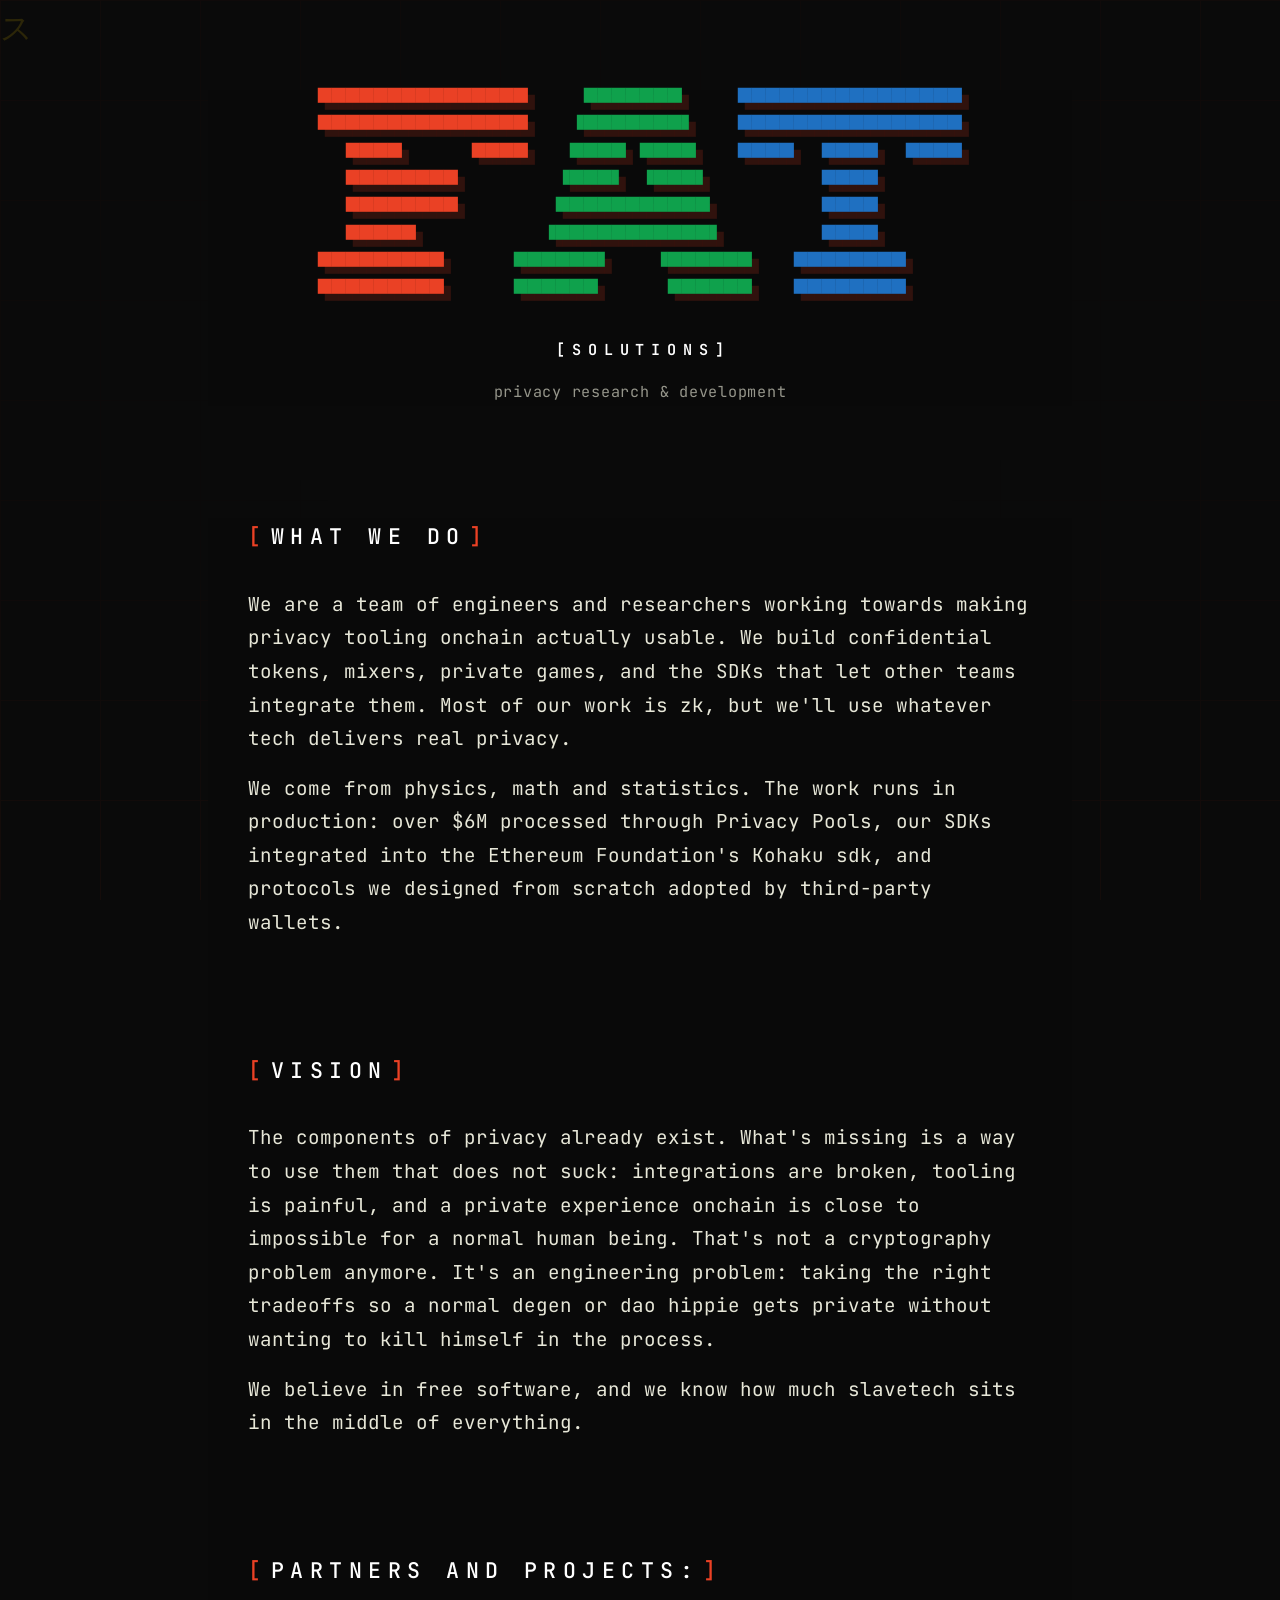
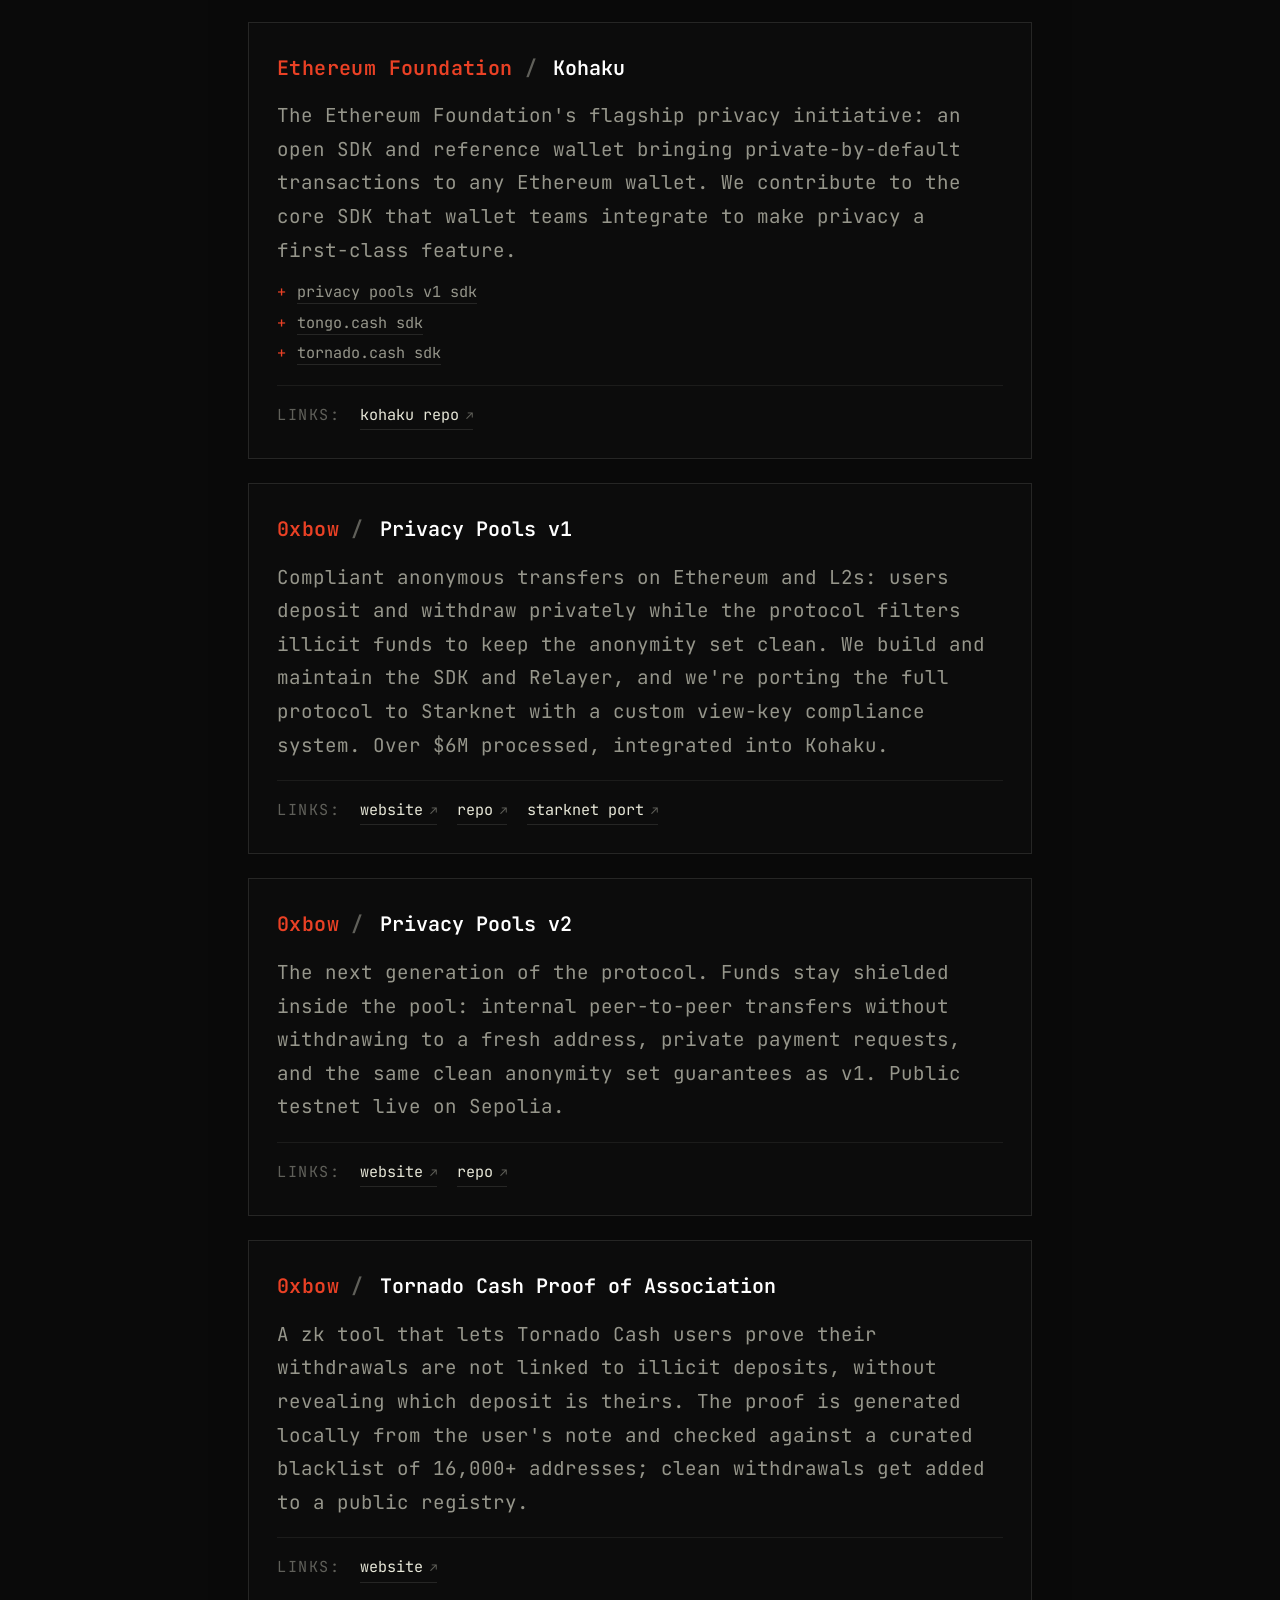
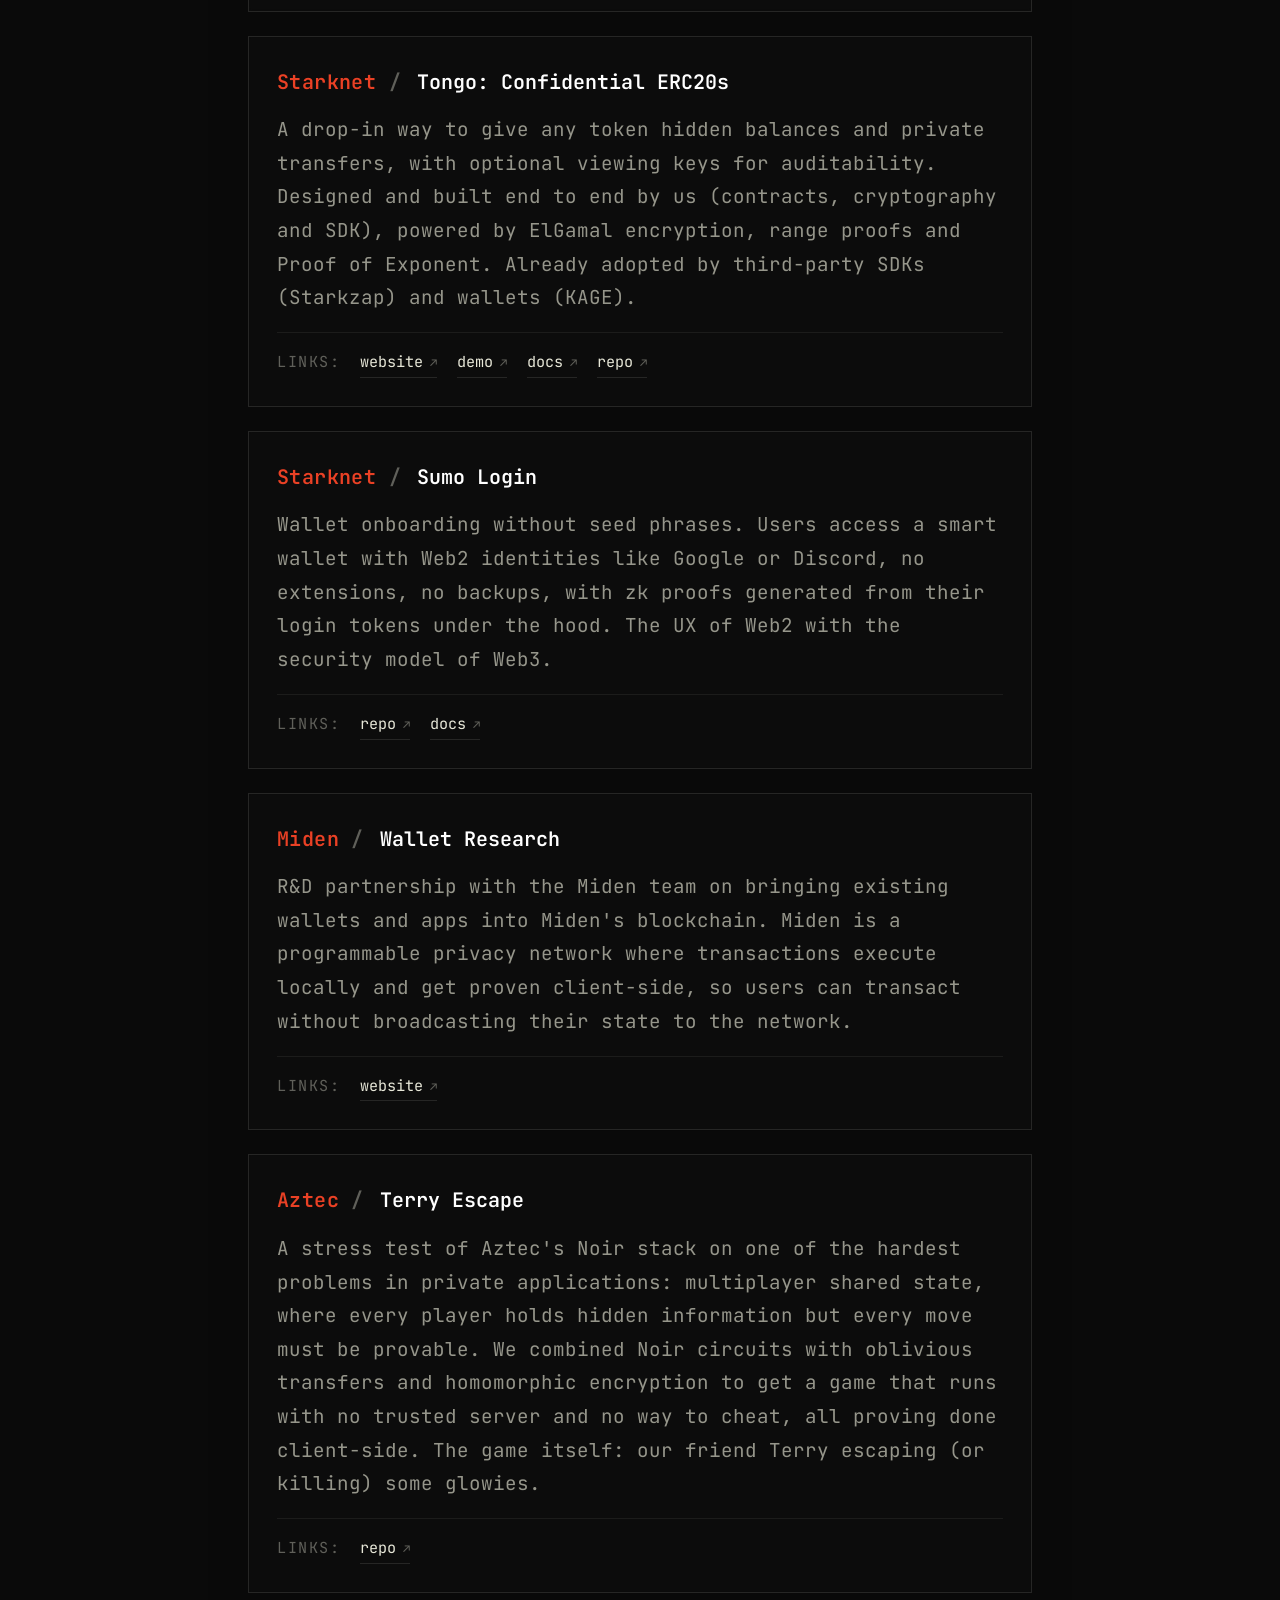
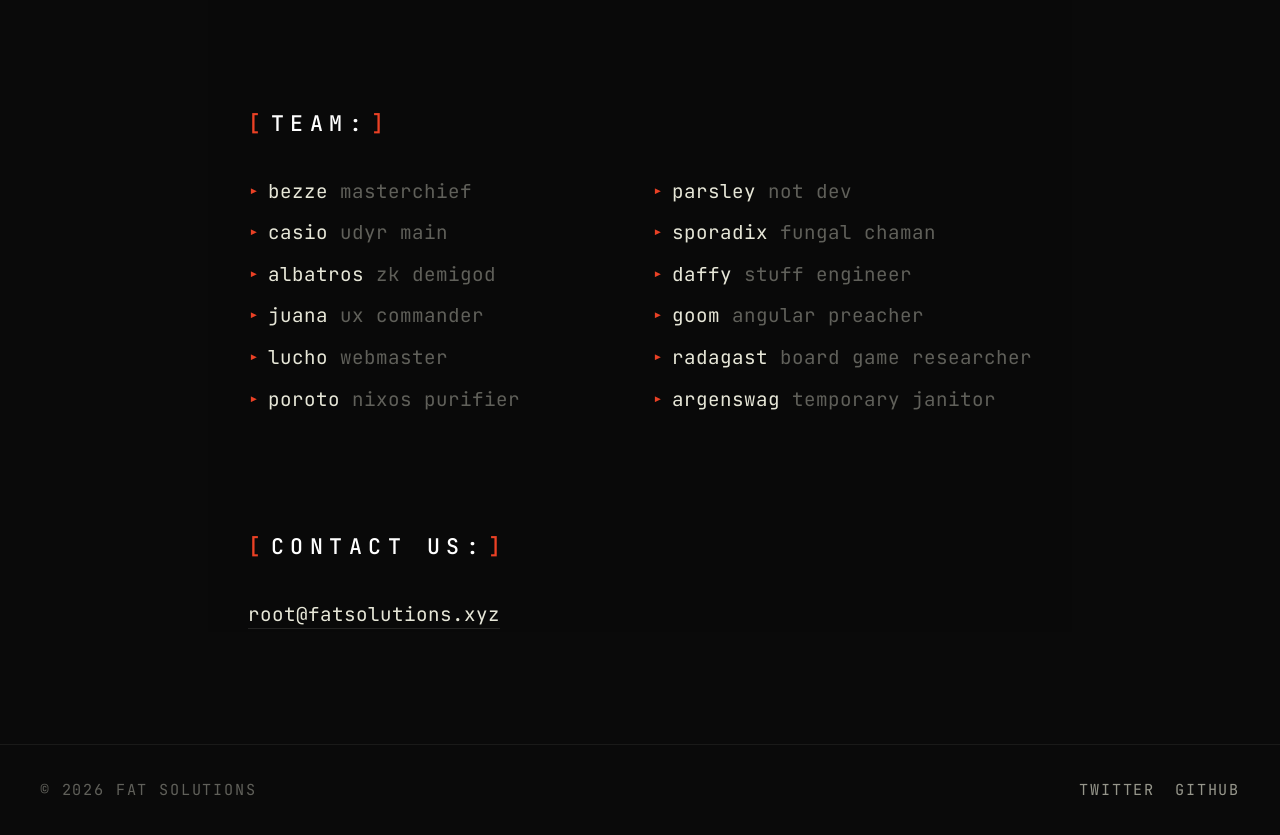
<file: index.html>
<!DOCTYPE html>
<!-- index.html is GENERATED from content.md + template.html.
     Edit content.md (text) or template.html (layout), then run: ./build.py -->
<html lang="en">
<head>
    <meta charset="UTF-8">
    <meta name="viewport" content="width=device-width, initial-scale=1.0">

    <!-- SEO Core -->
    <title>root@fatso $_</title>
    <script>
        const tabTitle = "root@fatso $_";
        let cursorVisible = true;
        setInterval(() => {
            document.title = cursorVisible ? tabTitle : tabTitle.replace(/_$/, ' ');
            cursorVisible = !cursorVisible;
        }, 500);
    </script>
    <meta name="description" content="Zero-knowledge R&amp;D team building crypto privacy that people can actually use: confidential ERC20s (Tongo), mixers, Privacy Pools, and the Tornado Cash SDK for the Ethereum Foundation&#x27;s Kohaku initiative. We write our own provers.">
    <meta name="keywords" content="zero-knowledge, zk, zk-proofs, zero-knowledge proofs, crypto privacy, blockchain privacy, privacy engineering, privacy pools, confidential transactions, confidential ERC20, Tongo, Kohaku, Tornado Cash SDK, mixers, zk provers, Sumo Login, Starknet, Aztec, Miden, Noir, Cairo, Circom, zkEVM, zk rollups, Tornado Cash, Monero, XMR, privacy coins, ElGamal encryption, homomorphic encryption, Groth16, PLONK, STARK, SNARK, zk circuits, zk security, zk audits, privacy research, crypto dev shop, blockchain development, Web3 privacy, DeFi privacy, private transfers, zero-knowledge login, account abstraction, privacy protocol development, Ethereum Foundation">
    <meta name="author" content="Fat Solutions">
    <link rel="canonical" href="https://fatsolutions.xyz">

    <!-- OpenGraph -->
    <meta property="og:title" content="Fat Solutions | Zero-Knowledge Privacy R&amp;D">
    <meta property="og:description" content="We build crypto privacy that people can actually use: confidential ERC20s (Tongo), mixers, Privacy Pools, and the Tornado Cash SDK for the Ethereum Foundation&#x27;s Kohaku initiative. Protocol design down to the provers, which we write ourselves.">
    <meta property="og:type" content="website">
    <meta property="og:url" content="https://fatsolutions.xyz">
    <meta property="og:site_name" content="Fat Solutions">
    <meta property="og:locale" content="en_US">

    <!-- Twitter Card -->
    <meta name="twitter:card" content="summary">
    <meta name="twitter:site" content="@fatsolutionsxyz">
    <meta name="twitter:title" content="Fat Solutions | Zero-Knowledge Privacy R&amp;D">
    <meta name="twitter:description" content="We build crypto privacy that people can actually use: confidential ERC20s (Tongo), mixers, Privacy Pools, and the Tornado Cash SDK for the Ethereum Foundation&#x27;s Kohaku initiative. Protocol design down to the provers, which we write ourselves.">

    <!-- Additional SEO signals -->
    <meta name="robots" content="index, follow">
    <meta name="theme-color" content="#ea4125">
    <meta name="subject" content="Zero-Knowledge Cryptography and Blockchain Privacy">
    <meta name="classification" content="Technology, Cryptography, Blockchain, Privacy">
    <meta name="category" content="Zero-Knowledge Research and Development">

    <!-- JSON-LD Structured Data -->
    <script type="application/ld+json">
    {
        "@context": "https://schema.org",
        "@type": "Organization",
        "name": "Fat Solutions",
        "alternateName": ["Fat Labs", "fatsolutions"],
        "url": "https://fatsolutions.xyz",
        "email": "root@fatsolutions.xyz",
        "description": "Zero-knowledge research and development team focused on crypto privacy. Creators of Tongo (confidential ERC20s on Starknet) with self-written provers; builders of the Tornado Cash SDK and privacy tooling for the Ethereum Foundation's Kohaku initiative; contributors to Privacy Pools with 0xBow; and privacy researchers on Aztec and Miden.",
        "foundingDate": "2024",
        "sameAs": [
            "https://x.com/fatsolutionsxyz",
            "https://github.com/fatlabsxyz"
        ],
        "knowsAbout": [
            "Zero-Knowledge Proofs",
            "ZK-SNARKs",
            "ZK-STARKs",
            "Groth16",
            "PLONK",
            "Privacy Pools",
            "Confidential Transactions",
            "Blockchain Privacy",
            "Starknet",
            "Aztec Protocol",
            "Miden",
            "Cairo Programming Language",
            "Noir Programming Language",
            "Circom",
            "Tornado Cash",
            "Monero",
            "ElGamal Encryption",
            "Homomorphic Encryption",
            "Zero-Knowledge Circuits",
            "ZK Security Auditing",
            "Privacy Protocol Development",
            "Account Abstraction",
            "zkEVM",
            "Kohaku",
            "Tongo",
            "Tornado Cash SDK",
            "Confidential ERC20 Tokens",
            "Mixer Protocols",
            "Zero-Knowledge Provers",
            "Range Proofs",
            "Sumo Login",
            "Wallet Privacy Integration"
        ],
        "memberOf": {
            "@type": "ProgramMembership",
            "programName": "Starknet Ecosystem"
        },
        "areaServed": "Worldwide",
        "serviceType": [
            "Zero-Knowledge Research and Development",
            "Privacy Protocol Engineering",
            "ZK Circuit Development",
            "Blockchain Privacy Solutions",
            "Cryptographic Security Research"
        ]
    }
    </script>
    <script type="application/ld+json">
    {
        "@context": "https://schema.org",
        "@type": "WebSite",
        "name": "Fat Solutions",
        "url": "https://fatsolutions.xyz",
        "description": "Zero-knowledge privacy research and development team",
        "publisher": {
            "@type": "Organization",
            "name": "Fat Solutions"
        }
    }
    </script>
    <script type="application/ld+json">
    {
        "@context": "https://schema.org",
        "@type": "ProfessionalService",
        "name": "Fat Solutions",
        "url": "https://fatsolutions.xyz",
        "description": "Zero-knowledge privacy engineering: confidential token standards (Tongo), mixers and privacy pools, privacy SDKs (Tornado Cash SDK for the Ethereum Foundation's Kohaku), custom provers, and ZK authentication systems.",
        "serviceType": "Zero-Knowledge Cryptography Development",
        "provider": {
            "@type": "Organization",
            "name": "Fat Solutions"
        },
        "hasOfferCatalog": {
            "@type": "OfferCatalog",
            "name": "ZK Privacy Services",
            "itemListElement": [
                {
                    "@type": "Offer",
                    "itemOffered": {
                        "@type": "Service",
                        "name": "ZK Privacy Protocol Development",
                        "description": "Design and implementation of zero-knowledge privacy protocols including confidential transactions, privacy pools, and private transfers"
                    }
                },
                {
                    "@type": "Offer",
                    "itemOffered": {
                        "@type": "Service",
                        "name": "ZK Circuit Engineering",
                        "description": "Development of zero-knowledge circuits in Cairo, Noir, and Circom for Starknet, Aztec, and EVM-compatible chains"
                    }
                },
                {
                    "@type": "Offer",
                    "itemOffered": {
                        "@type": "Service",
                        "name": "Cryptographic Research",
                        "description": "Research on ZK proof systems, privacy primitives, and novel cryptographic applications for blockchain privacy"
                    }
                },
                {
                    "@type": "Offer",
                    "itemOffered": {
                        "@type": "Service",
                        "name": "Privacy SDK Engineering",
                        "description": "Developer-facing privacy SDKs and wallet integrations, including the Tornado Cash, Privacy Pools and Tongo SDKs for the Ethereum Foundation's Kohaku framework"
                    }
                }
            ]
        }
    }
    </script>

    <!-- Fonts & Styles -->
    <link rel="preconnect" href="https://fonts.googleapis.com">
    <link rel="preconnect" href="https://fonts.gstatic.com" crossorigin>
    <link href="https://fonts.googleapis.com/css2?family=JetBrains+Mono:wght@400;500;600&family=Short+Stack&display=swap" rel="stylesheet">
    <link rel="stylesheet" href="styles.css">
    <script src="fat-logo.js" defer></script>
    <link rel="icon" type="image/x-icon" href="favicon.ico">
    <link rel="icon" type="image/png" sizes="32x32" href="favicon-32x32.png">
    <link rel="icon" type="image/png" sizes="16x16" href="favicon-16x16.png">
    <link rel="apple-touch-icon" sizes="180x180" href="apple-touch-icon.png">
    <link rel="manifest" href="site.webmanifest">
</head>
<body>
    <!-- Matrix Rain Background -->
    <canvas id="matrix-canvas" aria-hidden="true"></canvas>

    <!-- Grid Background -->
    <div id="grid-bg" aria-hidden="true"></div>

    <main>
        <header id="title">
            <h1 class="sr-only">Fat Solutions - Zero-Knowledge Privacy Research and Development Team</h1>
            <div id="fat-logo-container"></div>
            <div id="solutions-text">[solutions]</div>
            <p id="tagline">privacy research &amp; development</p>
        </header>
        <div id="text">
            <section class="section">
                <h2>what we do</h2>
                <p>We are a team of engineers and researchers working towards making privacy tooling onchain actually usable. We build confidential tokens, mixers, private games, and the SDKs that let other teams integrate them. Most of our work is zk, but we&#x27;ll use whatever tech delivers real privacy.</p>
                <p>We come from physics, math and statistics. The work runs in production: over $6M processed through Privacy Pools, our SDKs integrated into the Ethereum Foundation&#x27;s Kohaku sdk, and protocols we designed from scratch adopted by third-party wallets.</p>
            </section>

            <section class="section">
                <h2>vision</h2>
                <p>The components of privacy already exist. What&#x27;s missing is a way to use them that does not suck: integrations are broken, tooling is painful, and a private experience onchain is close to impossible for a normal human being. That&#x27;s not a cryptography problem anymore. It&#x27;s an engineering problem: taking the right tradeoffs so a normal degen or dao hippie gets private without wanting to kill himself in the process.</p>
                <p>We believe in free software, and we know how much slavetech sits in the middle of everything.</p>
            </section>

            <section class="section">
                <h2>partners and projects:</h2>
                <article class="project">
                    <div class="project-head">
                        <span class="project-tag">ethereum foundation</span>
                        <h3 class="project-title">Kohaku</h3>
                    </div>
                    <p class="project-description">The Ethereum Foundation&#x27;s flagship privacy initiative: an open SDK and reference wallet bringing private-by-default transactions to any Ethereum wallet. We contribute to the core SDK that wallet teams integrate to make privacy a first-class feature.</p>
                    <ul class="project-sublist">
                        <li><a href="https://github.com/ethereum/kohaku/tree/master/packages/privacy-pools" target="_blank" rel="noopener">privacy pools v1 sdk</a></li>
                        <li><a href="https://github.com/fatlabsxyz/tongo/tree/master/packages/tongo-sdk" target="_blank" rel="noopener">tongo.cash sdk</a></li>
                        <li><a href="https://github.com/ethereum/kohaku/tree/master/packages/tornado-cash" target="_blank" rel="noopener">tornado.cash sdk</a></li>
                    </ul>
                    <div class="project-links">
                        <span class="links-label">links:</span>
                        <a href="https://github.com/ethereum/kohaku" target="_blank" rel="noopener">kohaku repo</a>
                    </div>
                </article>
                <article class="project">
                    <div class="project-head">
                        <span class="project-tag">0xbow</span>
                        <h3 class="project-title">Privacy Pools v1</h3>
                    </div>
                    <p class="project-description">Compliant anonymous transfers on Ethereum and L2s: users deposit and withdraw privately while the protocol filters illicit funds to keep the anonymity set clean. We build and maintain the SDK and Relayer, and we&#x27;re porting the full protocol to Starknet with a custom view-key compliance system. Over $6M processed, integrated into Kohaku.</p>
                    <div class="project-links">
                        <span class="links-label">links:</span>
                        <a href="https://privacypools.com" target="_blank" rel="noopener">website</a>
                        <a href="https://github.com/0xbow-io/privacy-pools-core" target="_blank" rel="noopener">repo</a>
                        <a href="https://github.com/0xbow-io/privacypools-starknet" target="_blank" rel="noopener">starknet port</a>
                    </div>
                </article>
                <article class="project">
                    <div class="project-head">
                        <span class="project-tag">0xbow</span>
                        <h3 class="project-title">Privacy Pools v2</h3>
                    </div>
                    <p class="project-description">The next generation of the protocol. Funds stay shielded inside the pool: internal peer-to-peer transfers without withdrawing to a fresh address, private payment requests, and the same clean anonymity set guarantees as v1. Public testnet live on Sepolia.</p>
                    <div class="project-links">
                        <span class="links-label">links:</span>
                        <a href="https://privacypools.com" target="_blank" rel="noopener">website</a>
                        <a href="https://github.com/0xbow-io/privacy-pools-core" target="_blank" rel="noopener">repo</a>
                    </div>
                </article>
                <article class="project">
                    <div class="project-head">
                        <span class="project-tag">0xbow</span>
                        <h3 class="project-title">Tornado Cash Proof of Association</h3>
                    </div>
                    <p class="project-description">A zk tool that lets Tornado Cash users prove their withdrawals are not linked to illicit deposits, without revealing which deposit is theirs. The proof is generated locally from the user&#x27;s note and checked against a curated blacklist of 16,000+ addresses; clean withdrawals get added to a public registry.</p>
                    <div class="project-links">
                        <span class="links-label">links:</span>
                        <a href="https://tornado.0xbow.io/" target="_blank" rel="noopener">website</a>
                    </div>
                </article>
                <article class="project">
                    <div class="project-head">
                        <span class="project-tag">starknet</span>
                        <h3 class="project-title">Tongo: Confidential ERC20s</h3>
                    </div>
                    <p class="project-description">A drop-in way to give any token hidden balances and private transfers, with optional viewing keys for auditability. Designed and built end to end by us (contracts, cryptography and SDK), powered by ElGamal encryption, range proofs and Proof of Exponent. Already adopted by third-party SDKs (Starkzap) and wallets (KAGE).</p>
                    <div class="project-links">
                        <span class="links-label">links:</span>
                        <a href="https://tongo.cash" target="_blank" rel="noopener">website</a>
                        <a href="https://demo.tongo.cash" target="_blank" rel="noopener">demo</a>
                        <a href="https://docs.tongo.cash" target="_blank" rel="noopener">docs</a>
                        <a href="https://github.com/fatlabsxyz/tongo" target="_blank" rel="noopener">repo</a>
                    </div>
                </article>
                <article class="project">
                    <div class="project-head">
                        <span class="project-tag">starknet</span>
                        <h3 class="project-title">Sumo Login</h3>
                    </div>
                    <p class="project-description">Wallet onboarding without seed phrases. Users access a smart wallet with Web2 identities like Google or Discord, no extensions, no backups, with zk proofs generated from their login tokens under the hood. The UX of Web2 with the security model of Web3.</p>
                    <div class="project-links">
                        <span class="links-label">links:</span>
                        <a href="https://github.com/fatlabsxyz/sumo-login-cairo" target="_blank" rel="noopener">repo</a>
                        <a href="https://sumologin.com/" target="_blank" rel="noopener">docs</a>
                    </div>
                </article>
                <article class="project">
                    <div class="project-head">
                        <span class="project-tag">miden</span>
                        <h3 class="project-title">Wallet Research</h3>
                    </div>
                    <p class="project-description">R&amp;D partnership with the Miden team on bringing existing wallets and apps into Miden&#x27;s blockchain. Miden is a programmable privacy network where transactions execute locally and get proven client-side, so users can transact without broadcasting their state to the network.</p>
                    <div class="project-links">
                        <span class="links-label">links:</span>
                        <a href="https://miden.xyz" target="_blank" rel="noopener">website</a>
                    </div>
                </article>
                <article class="project">
                    <div class="project-head">
                        <span class="project-tag">aztec</span>
                        <h3 class="project-title">Terry Escape</h3>
                    </div>
                    <p class="project-description">A stress test of Aztec&#x27;s Noir stack on one of the hardest problems in private applications: multiplayer shared state, where every player holds hidden information but every move must be provable. We combined Noir circuits with oblivious transfers and homomorphic encryption to get a game that runs with no trusted server and no way to cheat, all proving done client-side. The game itself: our friend Terry escaping (or killing) some glowies.</p>
                    <div class="project-links">
                        <span class="links-label">links:</span>
                        <a href="https://github.com/fatlabsxyz/terry-escape" target="_blank" rel="noopener">repo</a>
                    </div>
                </article>
            </section>

            <section class="section">
                <h2>team:</h2>
                <ul class="team-list">
                    <li>bezze <span class="role">masterchief</span></li>
                    <li>parsley <span class="role">not dev</span></li>
                    <li>casio <span class="role">udyr main</span></li>
                    <li>sporadix <span class="role">fungal chaman</span></li>
                    <li>albatros <span class="role">zk demigod</span></li>
                    <li>daffy <span class="role">stuff engineer</span></li>
                    <li>juana <span class="role">ux commander</span></li>
                    <li>goom <span class="role">angular preacher</span></li>
                    <li>lucho <span class="role">webmaster</span></li>
                    <li>radagast <span class="role">board game researcher</span></li>
                    <li>poroto <span class="role">nixos purifier</span></li>
                    <li>argenswag <span class="role">temporary janitor</span></li>
                </ul>
            </section>

            <section class="section">
                <h2>contact us:</h2>
                <p><a class="contact-link" href="mailto:root@fatsolutions.xyz">root@fatsolutions.xyz</a></p>
            </section>
        </div>

        <footer class="footer">
            <span>© 2026 FAT SOLUTIONS</span>
            <div class="social-links">
                <a href="https://x.com/fatsolutionsxyz" target="_blank" rel="noopener">Twitter</a>
                <a href="https://github.com/fatlabsxyz" target="_blank" rel="noopener">GitHub</a>
            </div>
        </footer>
    </main>

    <!-- Matrix Rain -->
    <script src="rain.js"></script>
</body>
</html>
</file>
<file: styles.css>
/* ---------- tokens ---------- */
:root {
    --bg: #0a0a0a;
    --bg-raised: #101010;
    --fg: #e7e7d8;
    --fg-muted: #96968b;
    --fg-faint: #60605a;
    --accent: #ea4125;
    --heading: #ffffff;
    --line: rgba(231, 231, 216, 0.12);
    --line-soft: rgba(231, 231, 216, 0.07);

    --text-sm: clamp(0.85rem, 0.8rem + 0.2vw, 0.95rem);
    --text-base: clamp(1.05rem, 1rem + 0.3vw, 1.2rem);
    --text-h2: clamp(1.1rem, 1rem + 0.45vw, 1.35rem);
    --text-h3: clamp(1.1rem, 1.05rem + 0.3vw, 1.25rem);

    --space-section: clamp(4rem, 3rem + 5vw, 7rem);
    --gutter: clamp(1.25rem, 4vw, 2.5rem);

    --font-body: 'JetBrains Mono', monospace;
    --weight-body: 400;
}

/* ---------- reset / base ---------- */
* {
    margin: 0;
    padding: 0;
    box-sizing: border-box;
}

html {
    scroll-behavior: smooth;
}

body {
    background-color: var(--bg);
    color: var(--fg);
    font-family: var(--font-body), ui-monospace, 'SF Mono', Menlo, Consolas, monospace;
    font-weight: var(--weight-body);
    font-size: var(--text-base);
    line-height: 1.75;
    -webkit-font-smoothing: antialiased;
    min-height: 100vh;
    overflow-x: hidden;
}

.sr-only {
    position: absolute;
    width: 1px;
    height: 1px;
    padding: 0;
    margin: -1px;
    overflow: hidden;
    clip: rect(0, 0, 0, 0);
    white-space: nowrap;
    border: 0;
}

/* ---------- backgrounds ---------- */
#matrix-canvas {
    position: fixed;
    inset: 0;
    width: 100%;
    height: 100%;
    z-index: 0;
    pointer-events: none;
}

#grid-bg {
    position: fixed;
    inset: 0;
    z-index: 0;
    pointer-events: none;
    opacity: 0.05;
    background-image:
        linear-gradient(var(--accent) 1px, transparent 1px),
        linear-gradient(90deg, var(--accent) 1px, transparent 1px);
    background-size: 100px 100px;
    animation: grid-drift 24s linear infinite;
    -webkit-mask-image: radial-gradient(ellipse 90% 70% at 50% 40%, transparent 30%, black 100%);
    mask-image: radial-gradient(ellipse 90% 70% at 50% 40%, transparent 30%, black 100%);
}

@keyframes grid-drift {
    from { background-position: 0 0; }
    to   { background-position: 100px 100px; }
}

/* ---------- layout ---------- */
main {
    position: relative;
    z-index: 10;
    padding-top: clamp(3.5rem, 10vh, 7rem);
}

#text {
    max-width: 54rem;
    margin: 0 auto;
    padding: 0 var(--gutter);
    background: rgba(10, 10, 10, 0.78);
    backdrop-filter: blur(2px);
    -webkit-backdrop-filter: blur(2px);
}

/* ---------- header / logo ---------- */
#title {
    max-width: 54rem;
    margin: 0 auto var(--space-section);
    padding: 0 var(--gutter);
    text-align: center;
    background: rgba(10, 10, 10, 0.78);
    backdrop-filter: blur(2px);
    -webkit-backdrop-filter: blur(2px);
}

#fat-logo-container {
    display: flex;
    justify-content: center;
}

#fat-logo-container svg {
    width: min(420px, 78vw);
    height: auto;
    display: block;
}

.ascii-fat-art {
    font-family: 'JetBrains Mono', monospace;
    font-size: calc(clamp(0.45rem, 1.9vw, 0.95rem) * var(--ascii-scale, 1));
    line-height: 1.2;
    text-align: left;
    display: inline-block;
    user-select: none;
}

.ascii-line {
    display: block;
    white-space: pre;
}

#solutions-text {
    margin-top: 1.75rem;
    font-size: var(--text-sm);
    letter-spacing: 0.45em;
    text-indent: 0.45em; /* re-center: letter-spacing adds trailing space */
    color: var(--heading);
    text-transform: uppercase;
    font-weight: 600;
    opacity: 0;
    transform: translateY(4px);
    transition: opacity 0.5s ease, transform 0.5s ease;
}

#title.logo-done #solutions-text {
    opacity: 1;
    transform: translateY(0);
}

#tagline {
    margin: 1rem auto 0;
    max-width: none;
    font-size: var(--text-sm);
    color: var(--fg-muted);
    letter-spacing: 0.05em;
}

/* ---------- sections ---------- */
.section {
    margin-bottom: var(--space-section);
}

h2 {
    color: var(--heading);
    font-size: var(--text-h2);
    margin-bottom: 2rem;
    text-transform: uppercase;
    letter-spacing: 0.3em;
    font-weight: 500;
}

h2::before {
    content: '[';
    color: var(--accent);
    margin-right: 0.15em;
}

h2::after {
    content: ']';
    color: var(--accent);
    margin-left: 0.15em;
}

p {
    margin-bottom: 1rem;
    color: var(--fg);
    max-width: 65ch;
}

/* ---------- projects ---------- */
.project {
    margin-bottom: 1.5rem;
    padding: clamp(1.25rem, 3vw, 1.75rem);
    border: 1px solid var(--line);
    background: rgba(16, 16, 16, 0.6);
    backdrop-filter: blur(2px);
    transition: border-color 0.2s ease, transform 0.2s ease;
}

.project:hover {
    border-color: rgba(234, 65, 37, 0.6);
}

.project-head {
    display: flex;
    align-items: baseline;
    gap: 0.4rem 1rem;
    flex-wrap: wrap;
    margin-bottom: 0.85rem;
}

.project-tag {
    font-size: var(--text-h3);
    font-weight: 600;
    color: var(--accent);
    letter-spacing: 0.02em;
    text-transform: capitalize;
    white-space: nowrap;
}

.project-tag::after {
    content: ' /';
    color: var(--fg-faint);
}

.project-title {
    font-size: var(--text-h3);
    font-weight: 600;
    color: #ffffff;
    line-height: 1.4;
    margin: 0;
}

.project-description {
    font-size: var(--text-base);
    color: var(--fg-muted);
    margin-bottom: 0;
}

.project-sublist {
    list-style: none;
    margin: 0.75rem 0 0;
    padding: 0;
    font-size: var(--text-sm);
    color: var(--fg-muted);
}

.project-sublist li {
    padding-left: 1.25rem;
    position: relative;
    margin-bottom: 0.25rem;
}

.project-sublist li::before {
    content: '+';
    position: absolute;
    left: 0;
    color: var(--accent);
}

.project-sublist a {
    color: var(--fg-muted);
    text-decoration: none;
    border-bottom: 1px solid var(--line);
    padding-bottom: 1px;
    transition: color 0.15s ease, border-color 0.15s ease;
}

.project-sublist a:hover {
    color: var(--accent);
    border-bottom-color: var(--accent);
}

.project-links {
    display: flex;
    flex-wrap: wrap;
    gap: 0.4rem 1.25rem;
    align-items: baseline;
    margin-top: 1.1rem;
    padding-top: 1rem;
    border-top: 1px solid var(--line-soft);
    font-size: var(--text-sm);
}

.links-label {
    color: var(--fg-faint);
    text-transform: uppercase;
    letter-spacing: 0.1em;
}

.project-links a {
    color: var(--fg);
    text-decoration: none;
    border-bottom: 1px solid var(--line);
    padding-bottom: 1px;
    transition: color 0.15s ease, border-color 0.15s ease;
}

.project-links a:hover {
    color: var(--accent);
    border-bottom-color: var(--accent);
}

.project-links a::after {
    content: ' ↗';
    font-size: 0.8em;
    color: var(--fg-faint);
}

/* ---------- team ---------- */
.team-list {
    list-style: none;
    display: grid;
    grid-template-columns: repeat(auto-fill, minmax(min(100%, 23rem), 1fr));
    gap: 0.5rem 1.5rem;
}

.team-list li {
    padding-left: 1.25rem;
    position: relative;
    color: var(--fg);
}

.team-list li::before {
    content: '▸';
    position: absolute;
    left: 0;
    color: var(--accent);
}

.team-list .role {
    color: var(--fg-faint);
}

/* ---------- contact ---------- */
.contact-link {
    color: var(--fg);
    text-decoration: none;
    border-bottom: 1px solid var(--line);
    padding-bottom: 1px;
    transition: color 0.15s ease, border-color 0.15s ease;
}

.contact-link:hover {
    color: var(--accent);
    border-bottom-color: var(--accent);
}

/* ---------- footer ---------- */
.footer {
    margin-top: var(--space-section);
    padding: 2rem var(--gutter);
    border-top: 1px solid var(--line-soft);
    display: flex;
    justify-content: space-between;
    align-items: center;
    gap: 1rem;
    font-size: var(--text-sm);
    color: var(--fg-faint);
    text-transform: uppercase;
    letter-spacing: 0.12em;
}

.social-links {
    display: flex;
    gap: 1.25rem;
    align-items: center;
}

.social-links a {
    color: var(--fg-muted);
    text-decoration: none;
    transition: color 0.15s ease;
}

.social-links a:hover {
    color: var(--accent);
}

/* ---------- a11y / misc ---------- */
:focus-visible {
    outline: 2px solid var(--accent);
    outline-offset: 3px;
}

::selection {
    background-color: var(--accent);
    color: var(--bg);
}

@media (max-width: 480px) {
    .footer {
        flex-direction: column;
        text-align: center;
    }
}

@media (prefers-reduced-motion: reduce) {
    #grid-bg {
        animation: none;
    }
    html {
        scroll-behavior: auto;
    }
    .project,
    #solutions-text {
        transition: none;
    }
}
</file>
